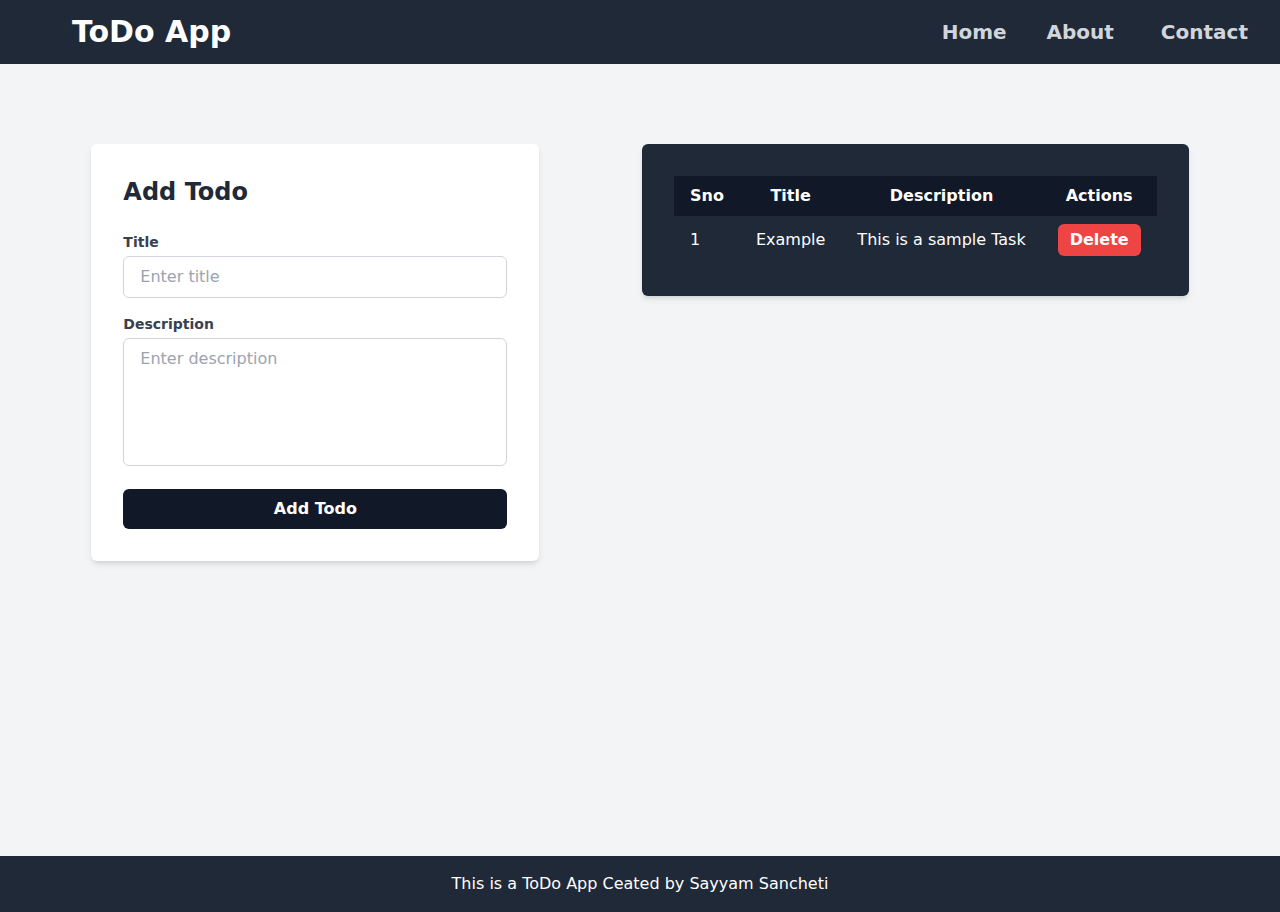
<file: index.html>
<!DOCTYPE html>
<html lang="en">

<head>
    <meta charset="UTF-8">
    <meta http-equiv="X-UA-Compatible" content="IE=edge">
    <meta name="viewport" content="width=device-width, initial-scale=1.0">
    <title>ToDo APP</title>
    <link rel="stylesheet" href="/style.css">
</head>

<body>
    <nav class="bg-gray-800 justify-between">
        <div class="max-w-7xl mx-auto px-4 sm:px-6 lg:px-8">
            <div class="flex items-center justify-between h-16">
                <div>
                    <span class="ml-10 text-3xl font-semibold text-white cursor-pointer">
                        <a href="/">ToDo App</a>
                    </span>
                </div>
                <div class="flex items-center">
                    <a href="/" class="flex-shrink-0 text-gray-300 hover:text-white">
                        <!-- Home link -->
                        <span class="text-xl font-semibold">Home</span>
                    </a>
                    <div class="hidden md:block">
                        <a href="/about.html" class="ml-10 text-xl font-semibold text-gray-300 hover:text-white">
                            <!-- About link -->
                            <span class="text-md">About</span>
                        </a>
                        <a href="/contact.html" class="ml-10 text-xl font-semibold text-gray-300 hover:text-white">
                            <!-- Contact link -->
                            <span class="text-md">Contact</span>
                        </a>
                    </div>
                </div>
            </div>
        </div>
    </nav>
    <main>
        <!-- HTML code for the centered todo form -->
        <div class="flex items-start justify-around py-20 px-10 min-h-[88vh] min-w-full bg-gray-100">
            <div class="w-full max-w-md bg-white p-8 rounded-md shadow-md">
                <h2 class="text-2xl font-semibold text-gray-800 mb-6">
                    Add Todo
                </h2>
                <div class="mb-4">
                    <label for="title" class="block text-gray-700 text-sm font-semibold mb-1">
                        Title
                    </label>
                    <input type="text" id="title" name="title"
                        class="w-full px-4 py-2 border border-gray-300 focus:border-blue-500 rounded-md focus:outline-none"
                        placeholder="Enter title">
                </div>
                <div class="mb-4">
                    <label for="description" class="block text-gray-700 text-sm font-semibold mb-1">
                        Description
                    </label>
                    <textarea id="description" name="description"
                        class="w-full px-4 py-2 border border-gray-300 focus:border-blue-500 rounded-md focus:outline-none h-32 resize-none"
                        placeholder="Enter description"></textarea>
                </div>
                <button onclick="update()" type="submit"
                    class="w-full bg-gray-900 text-white font-semibold py-2 rounded-md hover:bg-gray-800 focus:outline-none">
                    Add Todo
                </button>
            </div>

            <!-- table -->
            <!-- HTML code for the todo table -->
            <div class="bg-gray-800 p-8 rounded-md shadow-md">
                <table id="todoTable" class="w-full">
                    <thead>
                        <tr class="bg-gray-900">
                            <th class="px-4 py-2 font-semibold text-white">Sno</th>
                            <th class="px-4 py-2 font-semibold text-white">Title</th>
                            <th class="px-4 py-2 font-semibold text-white">Description</th>
                            <th class="px-4 py-2 font-semibold text-white">Actions</th>
                        </tr>
                    </thead>
                    <tbody id="tbody" class="text-justify">
                        <tr>
                            <td class="px-4 py-2 text-white">1</td>
                            <td class="px-4 py-2 text-white">Example</td>
                            <td class="px-4 py-2 text-white">This is a sample Task</td>
                            <td class="px-4 py-2">
                                <button onclick="del()"
                                    class="bg-red-500 hover:bg-red-600 text-white font-semibold py-1 px-3 rounded-md focus:outline-none">
                                    Delete
                                </button>
                            </td>
                        </tr>
                    </tbody>
                </table>
            </div>
        </div>
    </main>
    <footer>
        <div class="bg-gray-800 p-4 min-h-full">
            <p class="text-white text-center">This is a ToDo App Ceated by Sayyam Sancheti
            </p>
        </div>
        </div>
    </footer>
    <script>
        function update() {
            const tit = document.getElementById("title").value;
            const desc = document.getElementById("description").value;

            const todos = JSON.parse(localStorage.getItem('todos')) || [];

            todos.push([tit, desc]);
            localStorage.setItem('todos', JSON.stringify(todos));

            renderTodos();

            document.getElementById("title").value = "";
            document.getElementById("description").value = "";
        }

        function del() {
            const todos = JSON.parse(localStorage.getItem('todos')) || [];
            todos.forEach((todo, index) => {
                todos.splice(index, 1);
                localStorage.setItem('todos', JSON.stringify(todos));
            })

            renderTodos();
        }
        function renderTodos() {
            const todos = JSON.parse(localStorage.getItem('todos')) || [];
            const tbody = document.getElementById('tbody');

            tbody.innerHTML = '';
            let str = ""
            todos.forEach((todo, index) => {
                str += `
        <tr>
            <td class="px-4 py-2 text-white">${index + 1}</td>
            <td class="px-4 py-2 text-white">${todo[0]}</td>
            <td class="px-4 py-2 text-white">${todo[1]}</td>
            <td class="px-4 py-2">
            <button onclick="del()"
                class="bg-red-500 hover:bg-red-600 text-white font-semibold py-1 px-3 rounded-md focus:outline-none">
                    Delete
            </button>
            </td>
            </tr>
        `
                tbody.innerHTML = str;
            });
        }


    </script>
</body>

</html>
</file>
<file: style.css>
/*
! tailwindcss v3.3.1 | MIT License | https://tailwindcss.com
*/

/*
1. Prevent padding and border from affecting element width. (https://github.com/mozdevs/cssremedy/issues/4)
2. Allow adding a border to an element by just adding a border-width. (https://github.com/tailwindcss/tailwindcss/pull/116)
*/

*,
::before,
::after {
  box-sizing: border-box;
  /* 1 */
  border-width: 0;
  /* 2 */
  border-style: solid;
  /* 2 */
  border-color: #e5e7eb;
  /* 2 */
}

::before,
::after {
  --tw-content: '';
}

/*
1. Use a consistent sensible line-height in all browsers.
2. Prevent adjustments of font size after orientation changes in iOS.
3. Use a more readable tab size.
4. Use the user's configured `sans` font-family by default.
5. Use the user's configured `sans` font-feature-settings by default.
6. Use the user's configured `sans` font-variation-settings by default.
*/

html {
  line-height: 1.5;
  /* 1 */
  -webkit-text-size-adjust: 100%;
  /* 2 */
  -moz-tab-size: 4;
  /* 3 */
  -o-tab-size: 4;
     tab-size: 4;
  /* 3 */
  font-family: ui-sans-serif, system-ui, -apple-system, BlinkMacSystemFont, "Segoe UI", Roboto, "Helvetica Neue", Arial, "Noto Sans", sans-serif, "Apple Color Emoji", "Segoe UI Emoji", "Segoe UI Symbol", "Noto Color Emoji";
  /* 4 */
  font-feature-settings: normal;
  /* 5 */
  font-variation-settings: normal;
  /* 6 */
}

/*
1. Remove the margin in all browsers.
2. Inherit line-height from `html` so users can set them as a class directly on the `html` element.
*/

body {
  margin: 0;
  /* 1 */
  line-height: inherit;
  /* 2 */
}

/*
1. Add the correct height in Firefox.
2. Correct the inheritance of border color in Firefox. (https://bugzilla.mozilla.org/show_bug.cgi?id=190655)
3. Ensure horizontal rules are visible by default.
*/

hr {
  height: 0;
  /* 1 */
  color: inherit;
  /* 2 */
  border-top-width: 1px;
  /* 3 */
}

/*
Add the correct text decoration in Chrome, Edge, and Safari.
*/

abbr:where([title]) {
  -webkit-text-decoration: underline dotted;
          text-decoration: underline dotted;
}

/*
Remove the default font size and weight for headings.
*/

h1,
h2,
h3,
h4,
h5,
h6 {
  font-size: inherit;
  font-weight: inherit;
}

/*
Reset links to optimize for opt-in styling instead of opt-out.
*/

a {
  color: inherit;
  text-decoration: inherit;
}

/*
Add the correct font weight in Edge and Safari.
*/

b,
strong {
  font-weight: bolder;
}

/*
1. Use the user's configured `mono` font family by default.
2. Correct the odd `em` font sizing in all browsers.
*/

code,
kbd,
samp,
pre {
  font-family: ui-monospace, SFMono-Regular, Menlo, Monaco, Consolas, "Liberation Mono", "Courier New", monospace;
  /* 1 */
  font-size: 1em;
  /* 2 */
}

/*
Add the correct font size in all browsers.
*/

small {
  font-size: 80%;
}

/*
Prevent `sub` and `sup` elements from affecting the line height in all browsers.
*/

sub,
sup {
  font-size: 75%;
  line-height: 0;
  position: relative;
  vertical-align: baseline;
}

sub {
  bottom: -0.25em;
}

sup {
  top: -0.5em;
}

/*
1. Remove text indentation from table contents in Chrome and Safari. (https://bugs.chromium.org/p/chromium/issues/detail?id=999088, https://bugs.webkit.org/show_bug.cgi?id=201297)
2. Correct table border color inheritance in all Chrome and Safari. (https://bugs.chromium.org/p/chromium/issues/detail?id=935729, https://bugs.webkit.org/show_bug.cgi?id=195016)
3. Remove gaps between table borders by default.
*/

table {
  text-indent: 0;
  /* 1 */
  border-color: inherit;
  /* 2 */
  border-collapse: collapse;
  /* 3 */
}

/*
1. Change the font styles in all browsers.
2. Remove the margin in Firefox and Safari.
3. Remove default padding in all browsers.
*/

button,
input,
optgroup,
select,
textarea {
  font-family: inherit;
  /* 1 */
  font-size: 100%;
  /* 1 */
  font-weight: inherit;
  /* 1 */
  line-height: inherit;
  /* 1 */
  color: inherit;
  /* 1 */
  margin: 0;
  /* 2 */
  padding: 0;
  /* 3 */
}

/*
Remove the inheritance of text transform in Edge and Firefox.
*/

button,
select {
  text-transform: none;
}

/*
1. Correct the inability to style clickable types in iOS and Safari.
2. Remove default button styles.
*/

button,
[type='button'],
[type='reset'],
[type='submit'] {
  -webkit-appearance: button;
  /* 1 */
  background-color: transparent;
  /* 2 */
  background-image: none;
  /* 2 */
}

/*
Use the modern Firefox focus style for all focusable elements.
*/

:-moz-focusring {
  outline: auto;
}

/*
Remove the additional `:invalid` styles in Firefox. (https://github.com/mozilla/gecko-dev/blob/2f9eacd9d3d995c937b4251a5557d95d494c9be1/layout/style/res/forms.css#L728-L737)
*/

:-moz-ui-invalid {
  box-shadow: none;
}

/*
Add the correct vertical alignment in Chrome and Firefox.
*/

progress {
  vertical-align: baseline;
}

/*
Correct the cursor style of increment and decrement buttons in Safari.
*/

::-webkit-inner-spin-button,
::-webkit-outer-spin-button {
  height: auto;
}

/*
1. Correct the odd appearance in Chrome and Safari.
2. Correct the outline style in Safari.
*/

[type='search'] {
  -webkit-appearance: textfield;
  /* 1 */
  outline-offset: -2px;
  /* 2 */
}

/*
Remove the inner padding in Chrome and Safari on macOS.
*/

::-webkit-search-decoration {
  -webkit-appearance: none;
}

/*
1. Correct the inability to style clickable types in iOS and Safari.
2. Change font properties to `inherit` in Safari.
*/

::-webkit-file-upload-button {
  -webkit-appearance: button;
  /* 1 */
  font: inherit;
  /* 2 */
}

/*
Add the correct display in Chrome and Safari.
*/

summary {
  display: list-item;
}

/*
Removes the default spacing and border for appropriate elements.
*/

blockquote,
dl,
dd,
h1,
h2,
h3,
h4,
h5,
h6,
hr,
figure,
p,
pre {
  margin: 0;
}

fieldset {
  margin: 0;
  padding: 0;
}

legend {
  padding: 0;
}

ol,
ul,
menu {
  list-style: none;
  margin: 0;
  padding: 0;
}

/*
Prevent resizing textareas horizontally by default.
*/

textarea {
  resize: vertical;
}

/*
1. Reset the default placeholder opacity in Firefox. (https://github.com/tailwindlabs/tailwindcss/issues/3300)
2. Set the default placeholder color to the user's configured gray 400 color.
*/

input::-moz-placeholder, textarea::-moz-placeholder {
  opacity: 1;
  /* 1 */
  color: #9ca3af;
  /* 2 */
}

input::placeholder,
textarea::placeholder {
  opacity: 1;
  /* 1 */
  color: #9ca3af;
  /* 2 */
}

/*
Set the default cursor for buttons.
*/

button,
[role="button"] {
  cursor: pointer;
}

/*
Make sure disabled buttons don't get the pointer cursor.
*/

:disabled {
  cursor: default;
}

/*
1. Make replaced elements `display: block` by default. (https://github.com/mozdevs/cssremedy/issues/14)
2. Add `vertical-align: middle` to align replaced elements more sensibly by default. (https://github.com/jensimmons/cssremedy/issues/14#issuecomment-634934210)
   This can trigger a poorly considered lint error in some tools but is included by design.
*/

img,
svg,
video,
canvas,
audio,
iframe,
embed,
object {
  display: block;
  /* 1 */
  vertical-align: middle;
  /* 2 */
}

/*
Constrain images and videos to the parent width and preserve their intrinsic aspect ratio. (https://github.com/mozdevs/cssremedy/issues/14)
*/

img,
video {
  max-width: 100%;
  height: auto;
}

/* Make elements with the HTML hidden attribute stay hidden by default */

[hidden] {
  display: none;
}

*, ::before, ::after {
  --tw-border-spacing-x: 0;
  --tw-border-spacing-y: 0;
  --tw-translate-x: 0;
  --tw-translate-y: 0;
  --tw-rotate: 0;
  --tw-skew-x: 0;
  --tw-skew-y: 0;
  --tw-scale-x: 1;
  --tw-scale-y: 1;
  --tw-pan-x:  ;
  --tw-pan-y:  ;
  --tw-pinch-zoom:  ;
  --tw-scroll-snap-strictness: proximity;
  --tw-ordinal:  ;
  --tw-slashed-zero:  ;
  --tw-numeric-figure:  ;
  --tw-numeric-spacing:  ;
  --tw-numeric-fraction:  ;
  --tw-ring-inset:  ;
  --tw-ring-offset-width: 0px;
  --tw-ring-offset-color: #fff;
  --tw-ring-color: rgb(59 130 246 / 0.5);
  --tw-ring-offset-shadow: 0 0 #0000;
  --tw-ring-shadow: 0 0 #0000;
  --tw-shadow: 0 0 #0000;
  --tw-shadow-colored: 0 0 #0000;
  --tw-blur:  ;
  --tw-brightness:  ;
  --tw-contrast:  ;
  --tw-grayscale:  ;
  --tw-hue-rotate:  ;
  --tw-invert:  ;
  --tw-saturate:  ;
  --tw-sepia:  ;
  --tw-drop-shadow:  ;
  --tw-backdrop-blur:  ;
  --tw-backdrop-brightness:  ;
  --tw-backdrop-contrast:  ;
  --tw-backdrop-grayscale:  ;
  --tw-backdrop-hue-rotate:  ;
  --tw-backdrop-invert:  ;
  --tw-backdrop-opacity:  ;
  --tw-backdrop-saturate:  ;
  --tw-backdrop-sepia:  ;
}

::backdrop {
  --tw-border-spacing-x: 0;
  --tw-border-spacing-y: 0;
  --tw-translate-x: 0;
  --tw-translate-y: 0;
  --tw-rotate: 0;
  --tw-skew-x: 0;
  --tw-skew-y: 0;
  --tw-scale-x: 1;
  --tw-scale-y: 1;
  --tw-pan-x:  ;
  --tw-pan-y:  ;
  --tw-pinch-zoom:  ;
  --tw-scroll-snap-strictness: proximity;
  --tw-ordinal:  ;
  --tw-slashed-zero:  ;
  --tw-numeric-figure:  ;
  --tw-numeric-spacing:  ;
  --tw-numeric-fraction:  ;
  --tw-ring-inset:  ;
  --tw-ring-offset-width: 0px;
  --tw-ring-offset-color: #fff;
  --tw-ring-color: rgb(59 130 246 / 0.5);
  --tw-ring-offset-shadow: 0 0 #0000;
  --tw-ring-shadow: 0 0 #0000;
  --tw-shadow: 0 0 #0000;
  --tw-shadow-colored: 0 0 #0000;
  --tw-blur:  ;
  --tw-brightness:  ;
  --tw-contrast:  ;
  --tw-grayscale:  ;
  --tw-hue-rotate:  ;
  --tw-invert:  ;
  --tw-saturate:  ;
  --tw-sepia:  ;
  --tw-drop-shadow:  ;
  --tw-backdrop-blur:  ;
  --tw-backdrop-brightness:  ;
  --tw-backdrop-contrast:  ;
  --tw-backdrop-grayscale:  ;
  --tw-backdrop-hue-rotate:  ;
  --tw-backdrop-invert:  ;
  --tw-backdrop-opacity:  ;
  --tw-backdrop-saturate:  ;
  --tw-backdrop-sepia:  ;
}

.container {
  width: 100%;
}

@media (min-width: 640px) {
  .container {
    max-width: 640px;
  }
}

@media (min-width: 768px) {
  .container {
    max-width: 768px;
  }
}

@media (min-width: 1024px) {
  .container {
    max-width: 1024px;
  }
}

@media (min-width: 1280px) {
  .container {
    max-width: 1280px;
  }
}

@media (min-width: 1536px) {
  .container {
    max-width: 1536px;
  }
}

.visible {
  visibility: visible;
}

.collapse {
  visibility: collapse;
}

.relative {
  position: relative;
}

.m-0 {
  margin: 0px;
}

.mx-auto {
  margin-left: auto;
  margin-right: auto;
}

.mb-1 {
  margin-bottom: 0.25rem;
}

.mb-12 {
  margin-bottom: 3rem;
}

.mb-2 {
  margin-bottom: 0.5rem;
}

.mb-32 {
  margin-bottom: 8rem;
}

.mb-4 {
  margin-bottom: 1rem;
}

.mb-6 {
  margin-bottom: 1.5rem;
}

.mb-8 {
  margin-bottom: 2rem;
}

.ml-10 {
  margin-left: 2.5rem;
}

.mb-0 {
  margin-bottom: 0px;
}

.block {
  display: block;
}

.flex {
  display: flex;
}

.table {
  display: table;
}

.contents {
  display: contents;
}

.hidden {
  display: none;
}

.h-16 {
  height: 4rem;
}

.h-32 {
  height: 8rem;
}

.min-h-\[88vh\] {
  min-height: 88vh;
}

.min-h-full {
  min-height: 100%;
}

.w-full {
  width: 100%;
}

.w-6 {
  width: 1.5rem;
}

.min-w-full {
  min-width: 100%;
}

.max-w-7xl {
  max-width: 80rem;
}

.max-w-md {
  max-width: 28rem;
}

.flex-shrink-0 {
  flex-shrink: 0;
}

.flex-shrink {
  flex-shrink: 1;
}

.shrink-0 {
  flex-shrink: 0;
}

.flex-grow {
  flex-grow: 1;
}

.grow-0 {
  flex-grow: 0;
}

.basis-auto {
  flex-basis: auto;
}

.border-collapse {
  border-collapse: collapse;
}

.transform {
  transform: translate(var(--tw-translate-x), var(--tw-translate-y)) rotate(var(--tw-rotate)) skewX(var(--tw-skew-x)) skewY(var(--tw-skew-y)) scaleX(var(--tw-scale-x)) scaleY(var(--tw-scale-y));
}

.cursor-pointer {
  cursor: pointer;
}

.resize-none {
  resize: none;
}

.resize {
  resize: both;
}

.flex-wrap {
  flex-wrap: wrap;
}

.items-start {
  align-items: flex-start;
}

.items-center {
  align-items: center;
}

.justify-between {
  justify-content: space-between;
}

.justify-around {
  justify-content: space-around;
}

.rounded {
  border-radius: 0.25rem;
}

.rounded-md {
  border-radius: 0.375rem;
}

.border {
  border-width: 1px;
}

.border-solid {
  border-style: solid;
}

.border-gray-300 {
  --tw-border-opacity: 1;
  border-color: rgb(209 213 219 / var(--tw-border-opacity));
}

.bg-gray-100 {
  --tw-bg-opacity: 1;
  background-color: rgb(243 244 246 / var(--tw-bg-opacity));
}

.bg-gray-800 {
  --tw-bg-opacity: 1;
  background-color: rgb(31 41 55 / var(--tw-bg-opacity));
}

.bg-gray-900 {
  --tw-bg-opacity: 1;
  background-color: rgb(17 24 39 / var(--tw-bg-opacity));
}

.bg-red-500 {
  --tw-bg-opacity: 1;
  background-color: rgb(239 68 68 / var(--tw-bg-opacity));
}

.bg-white {
  --tw-bg-opacity: 1;
  background-color: rgb(255 255 255 / var(--tw-bg-opacity));
}

.bg-clip-padding {
  background-clip: padding-box;
}

.p-4 {
  padding: 1rem;
}

.p-8 {
  padding: 2rem;
}

.px-10 {
  padding-left: 2.5rem;
  padding-right: 2.5rem;
}

.px-11 {
  padding-left: 2.75rem;
  padding-right: 2.75rem;
}

.px-24 {
  padding-left: 6rem;
  padding-right: 6rem;
}

.px-3 {
  padding-left: 0.75rem;
  padding-right: 0.75rem;
}

.px-4 {
  padding-left: 1rem;
  padding-right: 1rem;
}

.px-6 {
  padding-left: 1.5rem;
  padding-right: 1.5rem;
}

.py-1 {
  padding-top: 0.25rem;
  padding-bottom: 0.25rem;
}

.py-1\.5 {
  padding-top: 0.375rem;
  padding-bottom: 0.375rem;
}

.py-2 {
  padding-top: 0.5rem;
  padding-bottom: 0.5rem;
}

.py-2\.5 {
  padding-top: 0.625rem;
  padding-bottom: 0.625rem;
}

.py-20 {
  padding-top: 5rem;
  padding-bottom: 5rem;
}

.py-40 {
  padding-top: 10rem;
  padding-bottom: 10rem;
}

.py-8 {
  padding-top: 2rem;
  padding-bottom: 2rem;
}

.px-8 {
  padding-left: 2rem;
  padding-right: 2rem;
}

.text-center {
  text-align: center;
}

.text-justify {
  text-align: justify;
}

.text-2xl {
  font-size: 1.5rem;
  line-height: 2rem;
}

.text-3xl {
  font-size: 1.875rem;
  line-height: 2.25rem;
}

.text-6xl {
  font-size: 3.75rem;
  line-height: 1;
}

.text-base {
  font-size: 1rem;
  line-height: 1.5rem;
}

.text-sm {
  font-size: 0.875rem;
  line-height: 1.25rem;
}

.text-xl {
  font-size: 1.25rem;
  line-height: 1.75rem;
}

.text-xs {
  font-size: 0.75rem;
  line-height: 1rem;
}

.font-bold {
  font-weight: 700;
}

.font-medium {
  font-weight: 500;
}

.font-normal {
  font-weight: 400;
}

.font-semibold {
  font-weight: 600;
}

.uppercase {
  text-transform: uppercase;
}

.leading-tight {
  line-height: 1.25;
}

.text-gray-300 {
  --tw-text-opacity: 1;
  color: rgb(209 213 219 / var(--tw-text-opacity));
}

.text-gray-500 {
  --tw-text-opacity: 1;
  color: rgb(107 114 128 / var(--tw-text-opacity));
}

.text-gray-700 {
  --tw-text-opacity: 1;
  color: rgb(55 65 81 / var(--tw-text-opacity));
}

.text-gray-800 {
  --tw-text-opacity: 1;
  color: rgb(31 41 55 / var(--tw-text-opacity));
}

.text-gray-900 {
  --tw-text-opacity: 1;
  color: rgb(17 24 39 / var(--tw-text-opacity));
}

.text-white {
  --tw-text-opacity: 1;
  color: rgb(255 255 255 / var(--tw-text-opacity));
}

.underline {
  text-decoration-line: underline;
}

.shadow-md {
  --tw-shadow: 0 4px 6px -1px rgb(0 0 0 / 0.1), 0 2px 4px -2px rgb(0 0 0 / 0.1);
  --tw-shadow-colored: 0 4px 6px -1px var(--tw-shadow-color), 0 2px 4px -2px var(--tw-shadow-color);
  box-shadow: var(--tw-ring-offset-shadow, 0 0 #0000), var(--tw-ring-shadow, 0 0 #0000), var(--tw-shadow);
}

.outline {
  outline-style: solid;
}

.filter {
  filter: var(--tw-blur) var(--tw-brightness) var(--tw-contrast) var(--tw-grayscale) var(--tw-hue-rotate) var(--tw-invert) var(--tw-saturate) var(--tw-sepia) var(--tw-drop-shadow);
}

.transition {
  transition-property: color, background-color, border-color, text-decoration-color, fill, stroke, opacity, box-shadow, transform, filter, -webkit-backdrop-filter;
  transition-property: color, background-color, border-color, text-decoration-color, fill, stroke, opacity, box-shadow, transform, filter, backdrop-filter;
  transition-property: color, background-color, border-color, text-decoration-color, fill, stroke, opacity, box-shadow, transform, filter, backdrop-filter, -webkit-backdrop-filter;
  transition-timing-function: cubic-bezier(0.4, 0, 0.2, 1);
  transition-duration: 150ms;
}

.duration-150 {
  transition-duration: 150ms;
}

.ease-in-out {
  transition-timing-function: cubic-bezier(0.4, 0, 0.2, 1);
}

.hover\:bg-gray-800:hover {
  --tw-bg-opacity: 1;
  background-color: rgb(31 41 55 / var(--tw-bg-opacity));
}

.hover\:bg-red-600:hover {
  --tw-bg-opacity: 1;
  background-color: rgb(220 38 38 / var(--tw-bg-opacity));
}

.hover\:text-white:hover {
  --tw-text-opacity: 1;
  color: rgb(255 255 255 / var(--tw-text-opacity));
}

.hover\:shadow-lg:hover {
  --tw-shadow: 0 10px 15px -3px rgb(0 0 0 / 0.1), 0 4px 6px -4px rgb(0 0 0 / 0.1);
  --tw-shadow-colored: 0 10px 15px -3px var(--tw-shadow-color), 0 4px 6px -4px var(--tw-shadow-color);
  box-shadow: var(--tw-ring-offset-shadow, 0 0 #0000), var(--tw-ring-shadow, 0 0 #0000), var(--tw-shadow);
}

.focus\:border-blue-500:focus {
  --tw-border-opacity: 1;
  border-color: rgb(59 130 246 / var(--tw-border-opacity));
}

.focus\:border-blue-600:focus {
  --tw-border-opacity: 1;
  border-color: rgb(37 99 235 / var(--tw-border-opacity));
}

.focus\:bg-gray-800:focus {
  --tw-bg-opacity: 1;
  background-color: rgb(31 41 55 / var(--tw-bg-opacity));
}

.focus\:bg-white:focus {
  --tw-bg-opacity: 1;
  background-color: rgb(255 255 255 / var(--tw-bg-opacity));
}

.focus\:text-gray-700:focus {
  --tw-text-opacity: 1;
  color: rgb(55 65 81 / var(--tw-text-opacity));
}

.focus\:shadow-lg:focus {
  --tw-shadow: 0 10px 15px -3px rgb(0 0 0 / 0.1), 0 4px 6px -4px rgb(0 0 0 / 0.1);
  --tw-shadow-colored: 0 10px 15px -3px var(--tw-shadow-color), 0 4px 6px -4px var(--tw-shadow-color);
  box-shadow: var(--tw-ring-offset-shadow, 0 0 #0000), var(--tw-ring-shadow, 0 0 #0000), var(--tw-shadow);
}

.focus\:outline-none:focus {
  outline: 2px solid transparent;
  outline-offset: 2px;
}

.focus\:ring-0:focus {
  --tw-ring-offset-shadow: var(--tw-ring-inset) 0 0 0 var(--tw-ring-offset-width) var(--tw-ring-offset-color);
  --tw-ring-shadow: var(--tw-ring-inset) 0 0 0 calc(0px + var(--tw-ring-offset-width)) var(--tw-ring-color);
  box-shadow: var(--tw-ring-offset-shadow), var(--tw-ring-shadow), var(--tw-shadow, 0 0 #0000);
}

.active\:bg-gray-800:active {
  --tw-bg-opacity: 1;
  background-color: rgb(31 41 55 / var(--tw-bg-opacity));
}

.active\:shadow-lg:active {
  --tw-shadow: 0 10px 15px -3px rgb(0 0 0 / 0.1), 0 4px 6px -4px rgb(0 0 0 / 0.1);
  --tw-shadow-colored: 0 10px 15px -3px var(--tw-shadow-color), 0 4px 6px -4px var(--tw-shadow-color);
  box-shadow: var(--tw-ring-offset-shadow, 0 0 #0000), var(--tw-ring-shadow, 0 0 #0000), var(--tw-shadow);
}

@media (min-width: 640px) {
  .sm\:px-6 {
    padding-left: 1.5rem;
    padding-right: 1.5rem;
  }
}

@media (min-width: 768px) {
  .md\:mb-0 {
    margin-bottom: 0px;
  }

  .md\:block {
    display: block;
  }

  .md\:w-6\/12 {
    width: 50%;
  }
}

@media (min-width: 1024px) {
  .lg\:px-6 {
    padding-left: 1.5rem;
    padding-right: 1.5rem;
  }

  .lg\:px-8 {
    padding-left: 2rem;
    padding-right: 2rem;
  }
}
</file>
